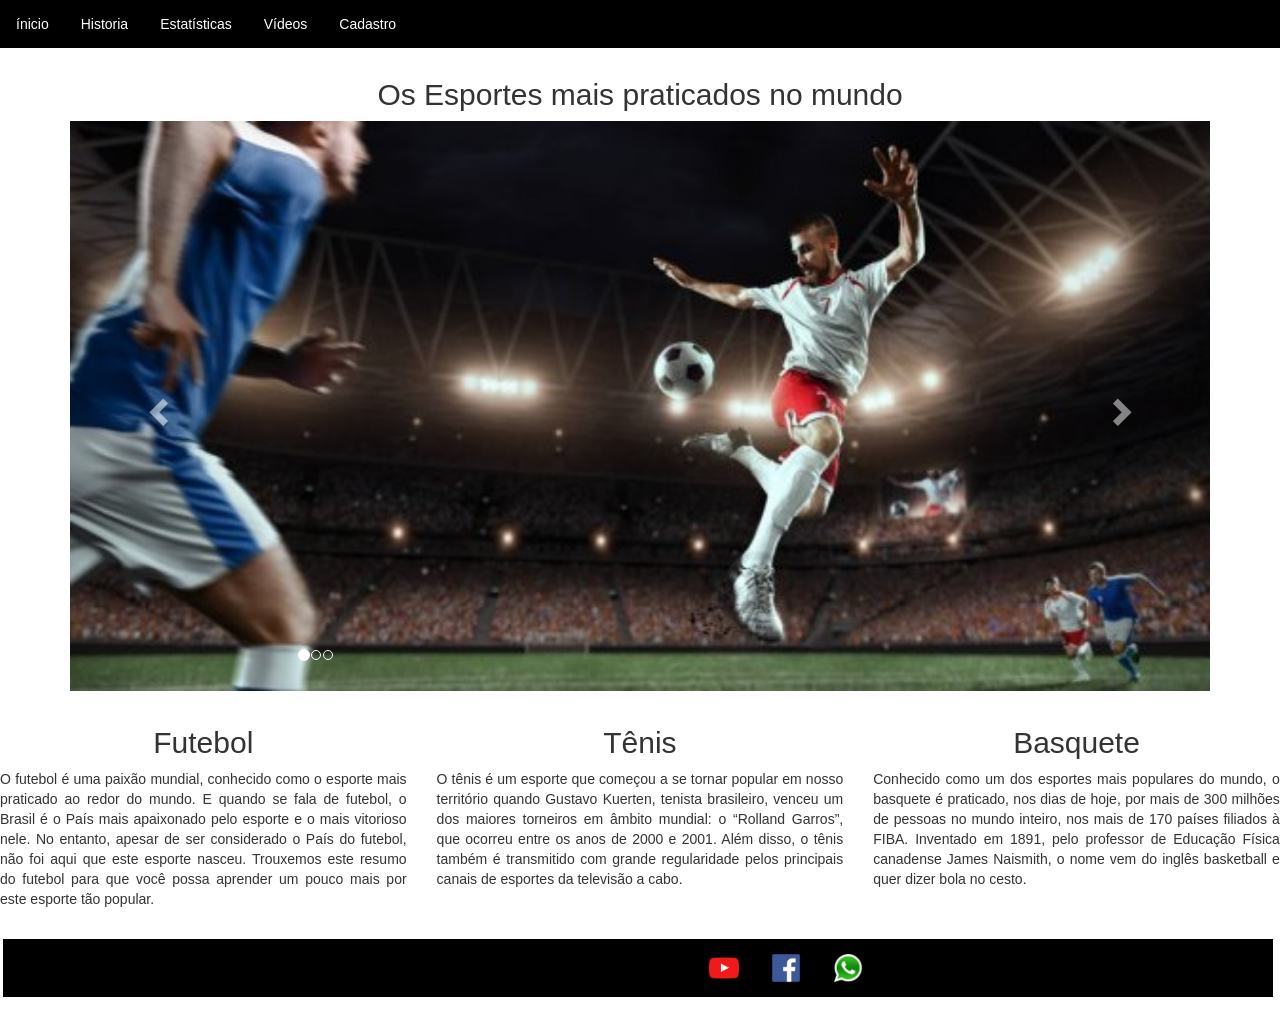
<file: index.html>
<!DOCTYPE html>
<html>
<head>
    <title>Os Esportes mais praticados do mundo</title>
    <meta charset="utf-8" />
    <meta name="viewport" content="width=device-width, initial-scale=1">
    <link rel="stylesheet" href="css/pagina1.css">
</head>
<body>

<div class="header"> 
    <nav>
        <ul>
            <li><a href="index.html">ínicio</a></li>
            <li><a href="pagina2.html">Historia</a></li>
            <li><a href="pagina3.html">Estatísticas</a></li> 
            <li><a href="pagina4.html">Vídeos</a></li>
            <li><a href="pagina5.html">Cadastro</a></li>
        </ul>
    </nav> 
</div>
<meta name="viewport" content="width=device-width, initial-scale=1">
  <link rel="stylesheet" href="https://maxcdn.bootstrapcdn.com/bootstrap/3.4.1/css/bootstrap.min.css">
  <script src="https://ajax.googleapis.com/ajax/libs/jquery/3.5.1/jquery.min.js"></script>
  <script src="https://maxcdn.bootstrapcdn.com/bootstrap/3.4.1/js/bootstrap.min.js"></script>
</head>
<body>

<div class="container">
  <h2>Os Esportes mais praticados no mundo</h2>  
  <div id="myCarousel" class="carousel slide" data-ride="carousel">
    <!-- Indicators -->
    <ol class="carousel-indicators">
      <li data-target="#myCarousel" data-slide-to="0" class="active"></li>
      <li data-target="#myCarousel" data-slide-to="1"></li>
      <li data-target="#myCarousel" data-slide-to="2"></li>
    </ol>

    <!-- Wrapper for slides -->
    <div class="carousel-inner">
      <div class="item active">
        <img src="img/c1.jpg" alt="Futebol" style="width:100%;">
      </div>

      <div class="item">
        <img src="img/c2.jpg" alt="Basquete" style="width:100%;">
      </div>
    
      <div class="item">
        <img src="img/c3.jpg" alt="Tênis" style="width:100%;">
      </div>
    </div>

    <!-- Left and right controls -->
    <a class="left carousel-control" href="#myCarousel" data-slide="prev">
      <span class="glyphicon glyphicon-chevron-left"></span>
      <span class="sr-only">Previous</span>
    </a>
    <a class="right carousel-control" href="#myCarousel" data-slide="next">
      <span class="glyphicon glyphicon-chevron-right"></span>
      <span class="sr-only">Next</span>
    </a>
  </div>
</div>




<div class="row">
  <div class="column">
    <h2>Futebol</h2>
    <p>O futebol é uma paixão mundial, conhecido como o esporte mais praticado ao redor do mundo. E quando se fala de futebol, o Brasil é o País mais apaixonado pelo esporte e o mais vitorioso nele. No entanto, apesar de ser considerado o País do futebol, não foi aqui que este esporte nasceu. Trouxemos este resumo do futebol para que você possa aprender um pouco mais por este esporte tão popular.</p>
  </div>
  
  <div class="column">
    <h2>Tênis</h2>
    <p>O tênis é um esporte que começou a se tornar popular em nosso território quando Gustavo Kuerten, tenista brasileiro, venceu um dos maiores torneiros em âmbito mundial: o “Rolland Garros”, que ocorreu entre os anos de 2000 e 2001. Além disso, o tênis também é transmitido com grande regularidade pelos principais canais de esportes da televisão a cabo.</p>
  </div>
  
  <div class="column">
    <h2>Basquete</h2>
    <p>Conhecido como um dos esportes mais populares do mundo, o basquete é praticado, nos dias de hoje, por mais de 300 milhões de pessoas no mundo inteiro, nos mais de 170 países filiados à FIBA. Inventado em 1891, pelo professor de Educação Física canadense James Naismith, o nome vem do inglês basketball e quer dizer bola no cesto.</p>
  </div>
</div>



    <footer class="footer">
        
                <ul>
                    <li>
                    <nav class="bar">
                     <a href="https://www.youtube.com">
                     <img src="img/you.png"width="30" height="30"></a>
                     </li>
                    <li><a href="https://www.facebook.com">
                    <img src="img/face.png"width="30" height="30"></a>
                    </li>
                    <li>
                    <a href="https://wa.me/5521982224000">
                    <img src="img/zap.png" width="30" height="30"></a></li>
                    <li></li>
                </ul>
             
            </nav>
      </footer>

</body>
</html>
</file>
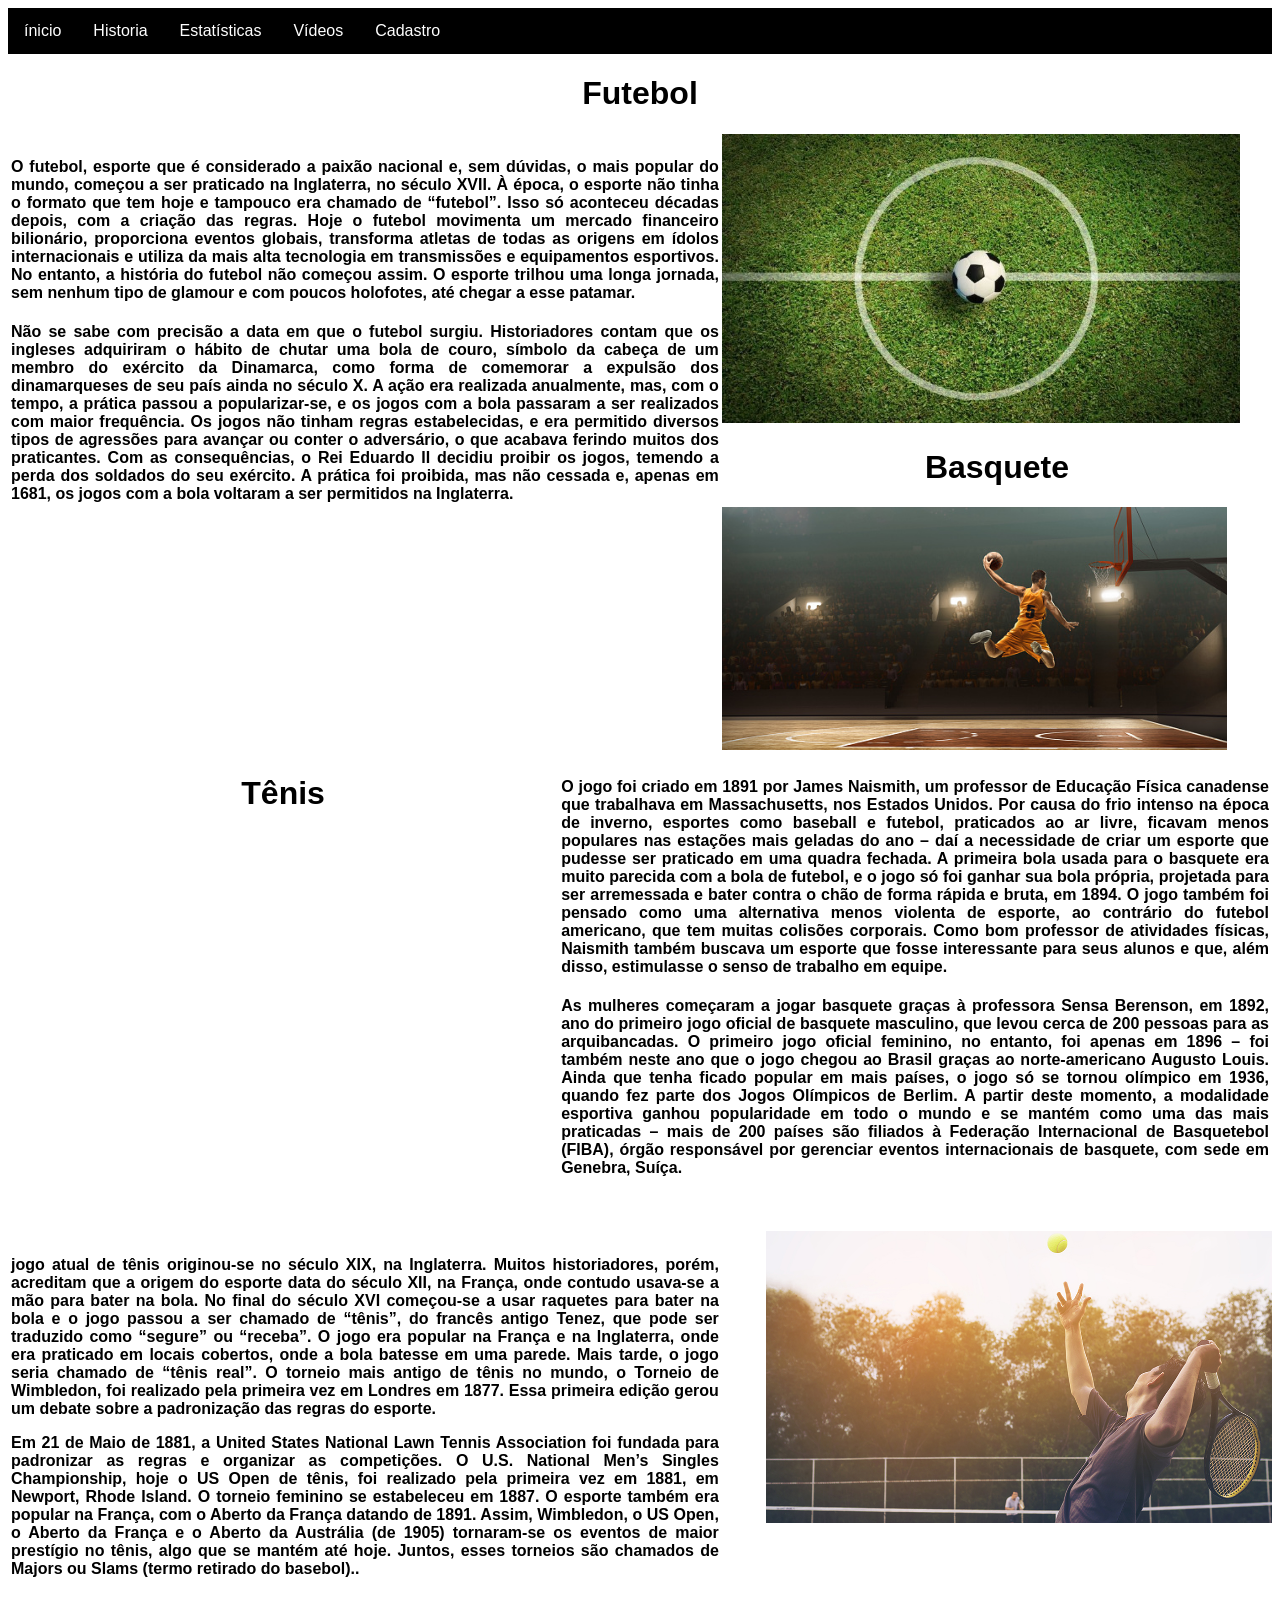
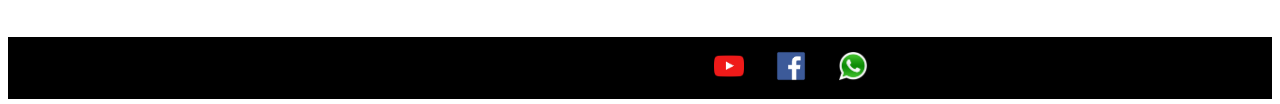
<file: pagina2.html>
<!DOCTYPE html>
<html>
<head>
    <title>Os Esportes mais praticados do mundo</title>
    <meta charset="utf-8" />
    <meta name="viewport" content="width=device-width, initial-scale=1">
    <link rel="stylesheet" href="css/pagina2.css">
</head>
<body>

<div class="header"> 
    <nav>
        <ul>
            <li><a href="index.html">ínicio</a></li>
            <li><a href="pagina2.html">Historia</a></li>
            <li><a href="pagina3.html">Estatísticas</a></li> 
            <li><a href="pagina4.html">Vídeos</a></li>
            <li><a href="pagina5.html">Cadastro</a></li>
        </ul>
    </nav> 
</div>
 <h1>Futebol</h1>
<div class="container">
    <div class="row">
        <img src="img/b1.jpg" width="41%" height="50%">
        <div class="col1">
        <p><h4>O futebol, esporte que é considerado a paixão nacional e, sem dúvidas, o mais popular do mundo, começou a ser praticado na Inglaterra, no século XVII. À época, o esporte não tinha o formato que tem hoje e tampouco era chamado de “futebol”. Isso só aconteceu décadas depois, com a criação das regras.
                Hoje o futebol movimenta um mercado financeiro bilionário, proporciona eventos globais, transforma atletas de todas as origens em ídolos internacionais e utiliza da mais alta tecnologia em transmissões e equipamentos esportivos. No entanto, a história do futebol não começou assim. O esporte trilhou uma longa jornada, sem nenhum tipo de glamour e com poucos holofotes, até chegar a esse patamar.</p>
    </h4> <h4><p>Não se sabe com precisão a data em que o futebol surgiu. Historiadores contam que os ingleses adquiriram o hábito de chutar uma bola de couro, símbolo da cabeça de um membro do exército da Dinamarca, como forma de comemorar a expulsão dos dinamarqueses de seu país ainda no século X. A ação era realizada anualmente, mas, com o tempo, a prática passou a popularizar-se, e os jogos com a bola passaram a ser realizados com maior frequência.
            Os jogos não tinham regras estabelecidas, e era permitido diversos tipos de agressões para avançar ou conter o adversário, o que acabava ferindo muitos dos praticantes. Com as consequências, o Rei Eduardo II decidiu proibir os jogos, temendo a perda dos soldados do seu exército. A prática foi proibida, mas não cessada e, apenas em 1681, os jogos com a bola voltaram a ser permitidos na Inglaterra.</p>
</h4></div></div>
    <h1>Basquete</h1>
     <img src="img/b2.jpg" width="40%" height="auto">
    <div class="col2">
        <h4>O jogo foi criado em 1891 por James Naismith, um professor de Educação Física canadense que trabalhava em Massachusetts, nos Estados Unidos. Por causa do frio intenso na época de inverno, esportes como baseball e futebol, praticados ao ar livre, ficavam menos populares nas estações mais geladas do ano – daí a necessidade de criar um esporte que pudesse ser praticado em uma quadra fechada.
                A primeira bola usada para o basquete era muito parecida com a bola de futebol, e o jogo só foi ganhar sua bola própria, projetada para ser arremessada e bater contra o chão de forma rápida e bruta, em 1894.
                O jogo também foi pensado como uma alternativa menos violenta de esporte, ao contrário do futebol americano, que tem muitas colisões corporais. Como bom professor de atividades físicas, Naismith também buscava um esporte que fosse interessante para seus alunos e que, além disso, estimulasse o senso de trabalho em equipe.</h4><h4><p>
                As mulheres começaram a jogar basquete graças à professora Sensa Berenson, em 1892, ano do primeiro jogo oficial de basquete masculino, que levou cerca de 200 pessoas para as arquibancadas. O primeiro jogo oficial feminino, no entanto, foi apenas em 1896 – foi também neste ano que o jogo chegou ao Brasil graças ao norte-americano Augusto Louis.
                Ainda que tenha ficado popular em mais países, o jogo só se tornou olímpico em 1936, quando fez parte dos Jogos Olímpicos de Berlim. A partir deste momento, a modalidade esportiva ganhou popularidade em todo o mundo e se mantém como uma das mais praticadas – mais de 200 países são filiados à Federação Internacional de Basquetebol (FIBA), órgão responsável por gerenciar eventos internacionais de basquete, com sede em Genebra, Suíça.</p></h4>
        </div>
        <h1>Tênis</h1>
        <div class="img">
        <img src="img/b3.jpeg" width="40%" height="auto">
        <div class="col3">
           <h4> <p>jogo atual de tênis originou-se no século XIX, na Inglaterra. Muitos historiadores, porém, acreditam que a origem do esporte data do século XII, na França, onde contudo usava-se a mão para bater na bola. No final do século XVI começou-se a usar raquetes para bater na bola e o jogo passou a ser chamado de “tênis”, do francês antigo Tenez, que pode ser traduzido como “segure” ou “receba”. O jogo era popular na França e na Inglaterra, onde era praticado em locais cobertos, onde a bola batesse em uma parede. Mais tarde, o jogo seria chamado de “tênis real”.
                O torneio mais antigo de tênis no mundo, o Torneio de Wimbledon, foi realizado pela primeira vez em Londres em 1877. Essa primeira edição gerou um debate sobre a padronização das regras do esporte.</p>
              <p>Em 21 de Maio de 1881, a United States National Lawn Tennis Association foi fundada para padronizar as regras e organizar as competições. O U.S. National Men’s Singles Championship, hoje o US Open de tênis, foi realizado pela primeira vez em 1881, em Newport, Rhode Island. O torneio feminino se estabeleceu em 1887. O esporte também era popular na França, com o Aberto da França datando de 1891. Assim, Wimbledon, o US Open, o Aberto da França e o Aberto da Austrália (de 1905) tornaram-se os eventos de maior prestígio no tênis, algo que se mantém até hoje. Juntos, esses torneios são chamados de Majors ou Slams (termo retirado do basebol)..</p>
        </div> </div> 

<footer class="footer">
                <ul>
                    <li>
                     <nav class="bar">
                         <a href="https://www.youtube.com">
                     <img src="img/you.png"width="30" height="30"></a>
                     </li>
                    <li><a href="https://www.facebook.com">
                    <img src="img/face.png"width="30" height="30"></a>
                    </li>
                    <li>
                    <a href="https://wa.me/5521982224000">
                    <img src="img/zap.png" width="30" height="30"></a></li>
                    <li></li>
                </ul>
             
            </nav>
      </footer>

</body>
</html>
</file>
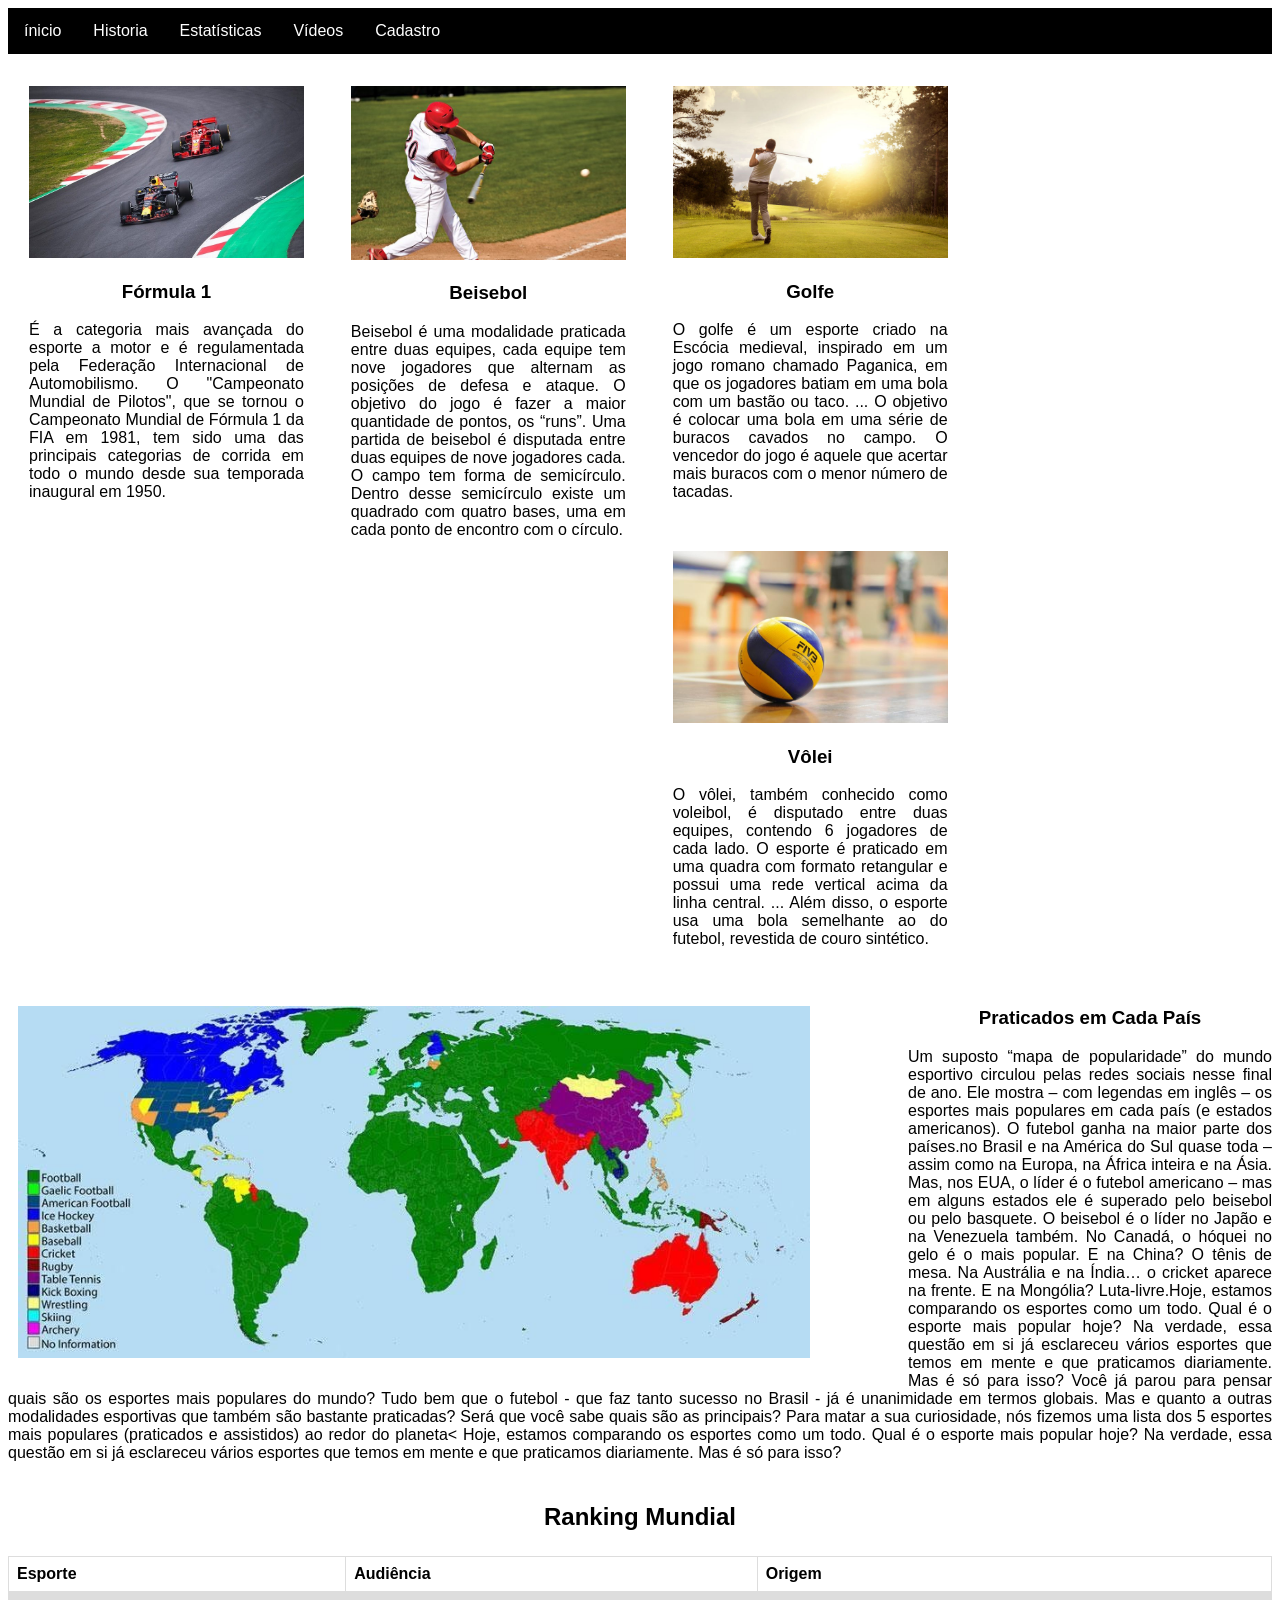
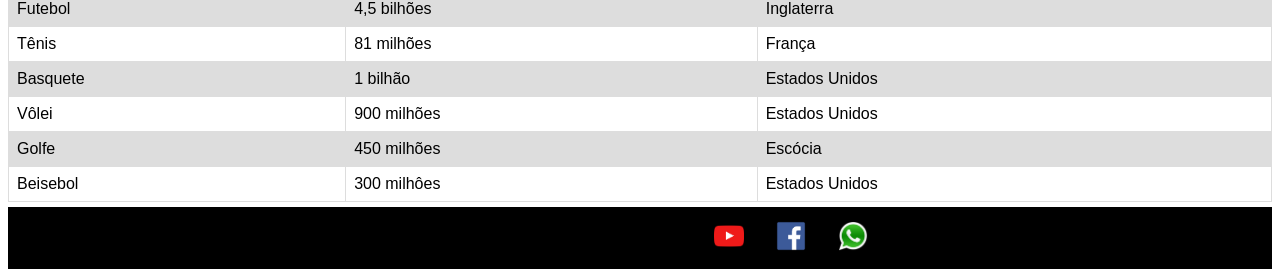
<file: pagina3.html>
<!DOCTYPE html>
<html>
<head>
    <title>Os Esportes mais praticados do mundo</title>
    <meta charset="utf-8" />
    <meta name="viewport" content="width=device-width, initial-scale=1">
    <link rel="stylesheet" href="css/pagina3.css">
</head>
<body>

<div class="header"> 
    <nav>
        <ul>
            <li><a href="index.html">ínicio</a></li>
            <li><a href="pagina2.html">Historia</a></li>
            <li><a href="pagina3.html">Estatísticas</a></li> 
            <li><a href="pagina4.html">Vídeos</a></li>
            <li><a href="pagina5.html">Cadastro</a></li>
        </ul>
    </nav> 
</div>
<div class="row">
  <div class="column">
    <div class="content">
      <img src="img/d4.jpg" alt="Mountains" style="width:100%">
      <h3>Fórmula 1</h3>
      <p>É a categoria mais avançada do esporte a motor e é regulamentada pela Federação Internacional de Automobilismo. O "Campeonato Mundial de Pilotos", que se tornou o Campeonato Mundial de Fórmula 1 da FIA em 1981, tem sido uma das principais categorias de corrida em todo o mundo desde sua temporada inaugural em 1950.</p>
    </div>
  </div>
  <div class="column">
    <div class="content">
    <img src="img/d1.jpg" alt="Lights" style="width:100%">
      <h3>Beisebol</h3>
      <p>Beisebol é uma modalidade praticada entre duas equipes, cada equipe tem nove jogadores que alternam as posições de defesa e ataque. O objetivo do jogo é fazer a maior quantidade de pontos, os “runs”. Uma partida de beisebol é disputada entre duas equipes de nove jogadores cada. O campo tem forma de semicírculo. Dentro desse semicírculo existe um quadrado com quatro bases, uma em cada ponto de encontro com o círculo.</p>
    </div>
  </div>
  <div class="column">
    <div class="content">
    <img src="img/d3.jpg" alt="Nature" style="width:100%">
      <h3>Golfe</h3>
      <p>O golfe é um esporte criado na Escócia medieval, inspirado em um jogo romano chamado Paganica, em que os jogadores batiam em uma bola com um bastão ou taco. ... O objetivo é colocar uma bola em uma série de buracos cavados no campo. O vencedor do jogo é aquele que acertar mais buracos com o menor número de tacadas.</p>
    </div>
  </div>
  <div class="column">
    <div class="content">
    <img src="img/d2.jpeg" alt="Mountains" style="width:100%">
      <h3>Vôlei</h3>
      <p>O vôlei, também conhecido como voleibol, é disputado entre duas equipes, contendo 6 jogadores de cada lado. O esporte é praticado em uma quadra com formato retangular e possui uma rede vertical acima da linha central. ... Além disso, o esporte usa uma bola semelhante ao do futebol, revestida de couro sintético.</p>
    </div>
  </div>
</div>

<div class="content1">
  <img src="img/d5.jpg" width="90%" height="auto">
  </div>
    <div class="texto">
  <h3>Praticados em Cada País</h3>
</div>
  <p>Um suposto “mapa de popularidade” do mundo esportivo circulou pelas redes sociais nesse final de ano. Ele mostra – com legendas em inglês – os esportes mais populares em cada país (e estados americanos). O futebol ganha na maior parte dos países.no Brasil e na América do Sul quase toda – assim como na Europa, na África inteira e na Ásia. Mas, nos EUA, o líder é o futebol americano – mas em alguns estados ele é superado pelo beisebol ou pelo basquete. O beisebol é o líder no Japão e na Venezuela também. No Canadá, o hóquei no gelo é o mais popular. E na China? O tênis de mesa. Na Austrália e na Índia… o cricket aparece na frente. E na Mongólia? Luta-livre.Hoje, estamos comparando os esportes como um todo. Qual é o esporte mais popular hoje?
    Na verdade, essa questão em si já esclareceu vários esportes que temos em mente e que praticamos diariamente. Mas é só para isso?
    Você já parou para pensar quais são os esportes mais populares do mundo? Tudo bem que o futebol - que faz tanto sucesso no Brasil - já é unanimidade em termos globais. Mas e quanto a outras modalidades esportivas que também são bastante praticadas? Será que você sabe quais são as principais? Para matar a sua curiosidade, nós fizemos uma lista dos 5 esportes mais populares (praticados e assistidos) ao redor do planeta<
      Hoje, estamos comparando os esportes como um todo. Qual é o esporte mais popular hoje?
Na verdade, essa questão em si já esclareceu vários esportes que temos em mente e que praticamos diariamente. Mas é só para isso?</p>

</div>
</div>



<div class="h2">
<h2>Ranking Mundial</h2>
</div>
<table>
  <tr>
    <th>Esporte</th>
    <th>Audiência</th>
    <th>Origem</th>
  </tr>
  <tr>
    <td>Futebol</td>
    <td>4,5 bilhões</td>
    <td>Inglaterra</td>
  </tr>
  <tr>
    <td>Tênis</td>
    <td>81 milhões</td>
    <td>França</td>
  </tr>
  <tr>
    <td>Basquete</td>
    <td>1 bilhão </td>
    <td>Estados Unidos</td>
  </tr>
  <tr>
    <td>Vôlei</td>
    <td>900 milhões</td>
    <td>Estados Unidos</td>
  </tr>
  <tr>
    <td>Golfe</td>
    <td>450 milhões </td>
    <td>Escócia</td>
  </tr>
  <tr>
    <td>Beisebol</td>
    <td>300 milhôes</td>
    <td>Estados Unidos</td>
  </tr>
</table>






<footer class="footer">
                <ul>
                    <li>
                      <nav class="bar">
                     <a href="https://www.youtube.com">
                     <img src="img/you.png"width="30" height="30"></a>
                     </li>
                    <li><a href="https://www.facebook.com">
                    <img src="img/face.png"width="30" height="30"></a>
                    </li>
                    <li>
                    <a href="https://wa.me/5521982224000">
                    <img src="img/zap.png" width="30" height="30"></a></li>
                    <li></li>
                </ul>
             
            </nav>
      </footer>

</body>
</html>
</file>
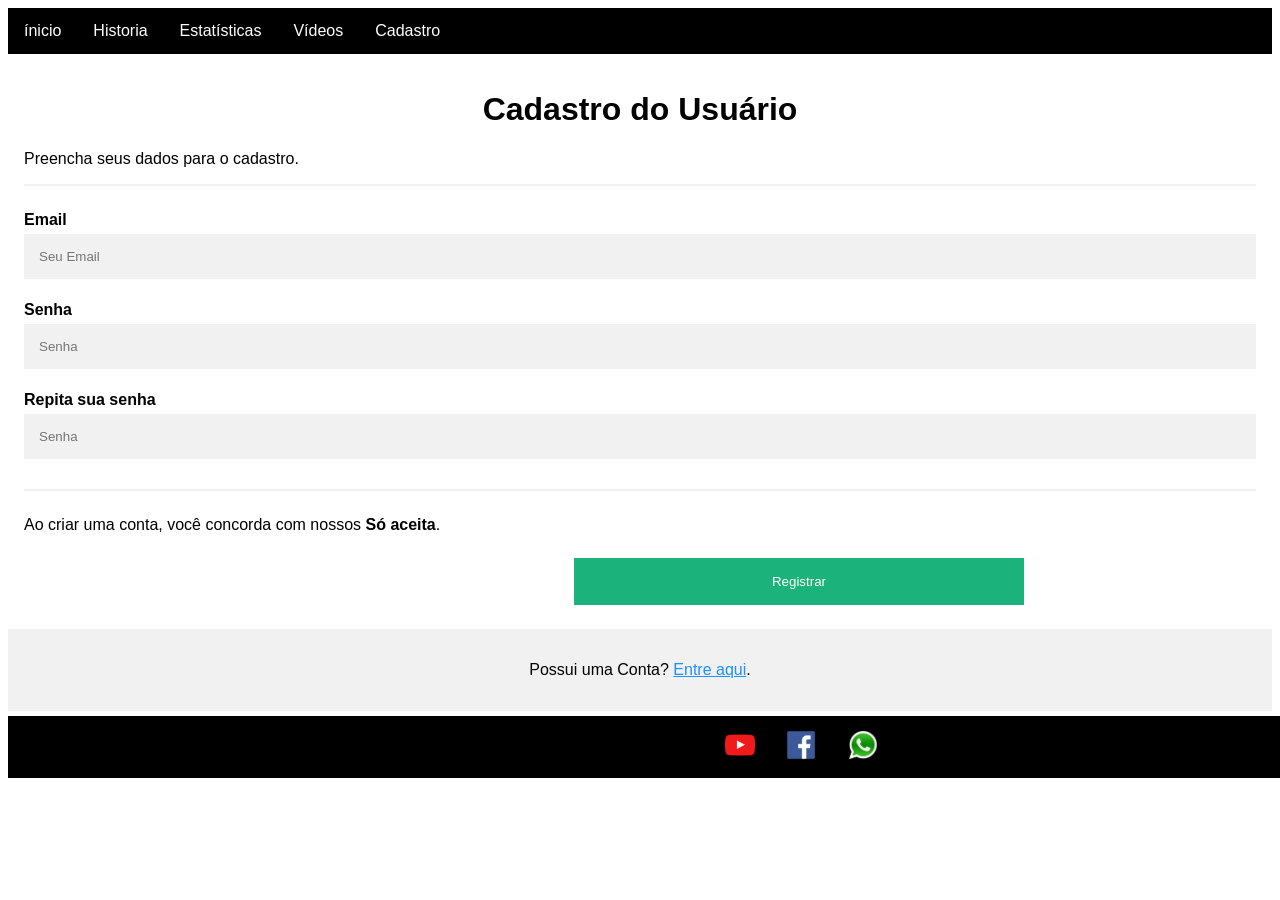
<file: pagina5.html>
<!DOCTYPE html>
<html>
<head>
    <title>Os Esportes mais praticados do mundo</title>
    <meta charset="utf-8" />
    <meta name="viewport" content="width=device-width, initial-scale=1">
    <link rel="stylesheet" href="css/pagina5.css">
</head>
<body>

<div class="header"> 
    <nav>
        <ul>
            <li><a href="index.html">ínicio</a></li>
            <li><a href="pagina2.html">Historia</a></li>
            <li><a href="pagina3.html">Estatísticas</a></li> 
            <li><a href="pagina4.html">Vídeos</a></li>
            <li><a href="pagina5.html">Cadastro</a></li>
        </ul>
    </nav> 
</div>
<form action="/action_page.php">
    <div class="container">
    <h1>Cadastro do Usuário</h1>
      <p>Preencha seus dados para o cadastro.</p>
      <hr>
  
      <label for="email"><b>Email</b></label>
      <input type="text" placeholder="Seu Email" name="email" id="email" required>
  
      <label for="psw"><b>Senha</b></label>
      <input type="password" placeholder="Senha" name="psw" id="psw" required>
  
      <label for="psw-repeat"><b>Repita sua senha</b></label>
      <input type="password" placeholder="Senha" name="psw-repeat" id="psw-repeat" required>
      <hr>
      <p>Ao criar uma conta, você concorda com nossos <b>Só aceita</b></a>.</p>
  
      <button type="submit" class="registerbtn">Registrar</button>
    </div>
    
    <div class="container signin">
      <p>Possui uma Conta? <a href="pagina5.html">Entre aqui</a>.</p>
    </div>
  </form>
  





<footer class="footer">
            <ul>
                <li>
                    <nav class="bar">
                 <a href="https://www.youtube.com">
                 <img src="img/you.png"width="30" height="30"></a>
                 </li>
                <li><a href="https://www.facebook.com">
                <img src="img/face.png"width="30" height="30"></a>
                </li>
                <li>
                <a href="https://wa.me/5521982224000">
                <img src="img/zap.png" width="30" height="30"></a></li>
                <li></li>
            </ul>
         
        </nav>
  </footer>

</body>
</html>
</file>
<file: css/pagina1.css>
ul {
    list-style-type: none;
    margin: 0;
    padding: 0;
    overflow: hidden;
    background-color:black;
  }
  li {
    float: left;
  }
  
  li a {
    display: block;
    color: white;
    text-align: center;
    padding: 14px 16px;
    text-decoration: none;
  }
  
  li a:hover{
    background-color: white;
    color: black;
  }
  body {
        font-family: Arial, Helvetica, sans-serif;
        background-color: white;
      }
h2{
  text-align: center;
}
.column {
  float: left;
  width: 33.33%;
  padding: 15px;
  text-align: justify;
}
.row:after {
  content: "";
  display: table;
  clear: both;
}
.footer{
  float: left;
  width: 100%;
  height: 0 auto;
  display: block;
  padding: 5px;
  margin-left: -2.5px;
  
}
.bar{
display: block;
text-decoration: none;
margin-left: 690px;
}
@media (max-width: 600px) {
  .column {
    width: 100%;
  }
  .footer{
    width: 100%;
  }
  .bar{
  width: 100%;
  margin-left: 32%;
  margin-right: 95px;
  }
}
</file>
<file: css/pagina2.css>
ul {
    list-style-type: none;
    margin: 0;
    padding: 0;
    overflow: hidden;
    background-color:black;
  }
  li {
    float: left;
  }
  li a {
    display: block;
    color: white;
    text-align: center;
    padding: 14px 16px;
    text-decoration: none;
  }
  li a:hover{
    background-color: white;
    color: black;
  }
  body {
    font-family: Arial, Helvetica, sans-serif;
    background-color: white;
  }
  .container{
      text-align: left;
  }
  .col1{
    float: left;
    width: 56%;
    padding-bottom: 30px;
    margin-bottom: 30px;
    text-align: justify;
    padding: 3px;
  }
  .col2{
    float: right;
    width: 56%;
    padding-bottom: 30px;
    margin-bottom: 30px;
    text-align: justify;
    padding: 3px;
  }
.col3{
  float: left;
  width: 56%;
  padding-bottom: 30px;
  margin-bottom: 30px;
  text-align: justify;
  padding: 3px;
}
h1{
  text-align: center;
}
.img{
 float: right;
  width: 100%;
  text-align: right;
  height: auto;
}
  .footer{
    float: left;
    width: 100%;
    height: 0 auto;
    display: block;
    padding: 5px;
    margin-left: -5px;
    
}
.bar{
  display: block;
  text-decoration: none;
  margin-left: 690px;
}
@media (max-width: 600px) {
  .col1{
    width: 100%;
  }
  .col2{
    width: 100%;
  }
  .col3{
    width: 100%;
  }
  .footer{
    width: 100%;
  }
  .bar{
  width: 100%;
  margin-left: 32%;
  margin-right: 95px;
  }
}
</file>
<file: css/pagina3.css>
ul {
    list-style-type: none;
    margin: 0;
    padding: 0;
    overflow: hidden;
    background-color:black;
  }
  li {
    float: left;
  }
  
  li a {
    display: block;
    color: white;
    text-align: center;
    padding: 14px 16px;
    text-decoration: none;
  }
  
  li a:hover{
    background-color: white;
    color: black;
  }
  body {
    font-family: Arial, Helvetica, sans-serif;
    background-color: white;
  }

  table {
    font-family: arial, sans-serif;
    border-collapse: collapse;
    width: 100%;
  }
  
  td, th {
    border: 1px solid #dddddd;
    text-align: left;
    padding: 8px;
  }
  
  tr:nth-child(even) {
    background-color: #dddddd;
  }

  .row {
    margin: 8px -16px;
  }
  
  .row,
  .row > .column {
    padding: 7px;
  }
  
  .column {
    float: left;
    width: 23%;
    margin-left: 13px;
  }
  
  .row:after {
    content: "";
    display: table;
    clear: both;
  }
  
  .content {
    background-color: white;
    padding: 10px;
    text-align: center;
  }
  p{
    text-align: justify;
  }
  .content1 {
    background-color: white;
    padding: 10px;
    float:left;
  } 
  .texto{
    text-align: center;
  }
  .p1{
    text-align: center;
  }
  .h2{
    text-align: center;
    padding: 5px;
  }
  .footer{
    float: left;
    width: 100%;
    height: 0 auto;
    display: block;
    padding: 5px;
    margin-left: -5px;
    
}
.bar{
  display: block;
  text-decoration: none;
  margin-left: 690px;
}
@media (max-width: 600px) {
    .column {
      width: 100%;
      margin-left: -7px;
    }
    .footer{
      width: 100%;
    }
    .bar{
    width: 100%;
    margin-left: 32%;
    margin-right: 95px;
    }
  }
</file>
<file: css/pagina5.css>
ul {
    list-style-type: none;
    margin: 0;
    padding: 0;
    overflow: hidden;
    background-color:black;
  }
  li {
    float: left;
  }
  
  li a {
    display: block;
    color: white;
    text-align: center;
    padding: 14px 16px;
    text-decoration: none;
  }
  
  li a:hover{
    background-color: white;
    color: black;
    }
    body {
        font-family: Arial, Helvetica, sans-serif;
        background-color: white;
      }
      
      * {
        box-sizing: border-box;
      }
      
      /* Add padding to containers */
      .container {
        padding: 16px;
        background-color: white;
      }
      
      /* Full-width input fields */
      input[type=text], input[type=password] {
        width: 100%;
        padding: 15px;
        margin: 5px 0 22px 0;
        display: inline-block;
        border: none;
        background: #f1f1f1;
      }
      
      input[type=text]:focus, input[type=password]:focus {
        background-color: #ddd;
        outline: none;
      }
      
      hr {
        border: 1px solid #f1f1f1;
        margin-bottom: 25px;
      }
      
     
      .registerbtn {
        background-color: #04AA6D;
        color: white;
        padding: 16px 20px;
        margin: 8px 0;
        border: none;
        cursor: pointer;
        width: 100%;
        opacity: 0.9;
      }
      
      .registerbtn:hover {
        opacity: 1;
      }
      a {
        color: dodgerblue;
      }
  
      .signin {
        background-color: #f1f1f1;
        text-align: center;
      }

    h1{
        text-align: center;
    }
    .footer{
      float: left;
      width: 100%;
      height: 0 auto;
      display: block;
      padding: 5px;
      margin-left: -5px;
      
  }
  .bar{
    display: block;
    text-decoration: none;
    margin-left: 690px;
  }
  .footer{
    width: 102%;
  }
  .bar{
  width: 100%;
  margin-left: 46%;
  margin-right: 700px;
  }
  .registerbtn{
    width: 450px;
    margin-left: 550px;
  }
  @media (max-width: 600px) {
    .column {
      width: 100%;
    }
    .footer{
      width: 100%;
    }
    .bar{
    width: 100%;
    margin-left: 32%;
    margin-right: 95px;
    }
    .registerbtn{
      width: 100%;
      margin-left: -3.5px;
    }
  }
</file>
